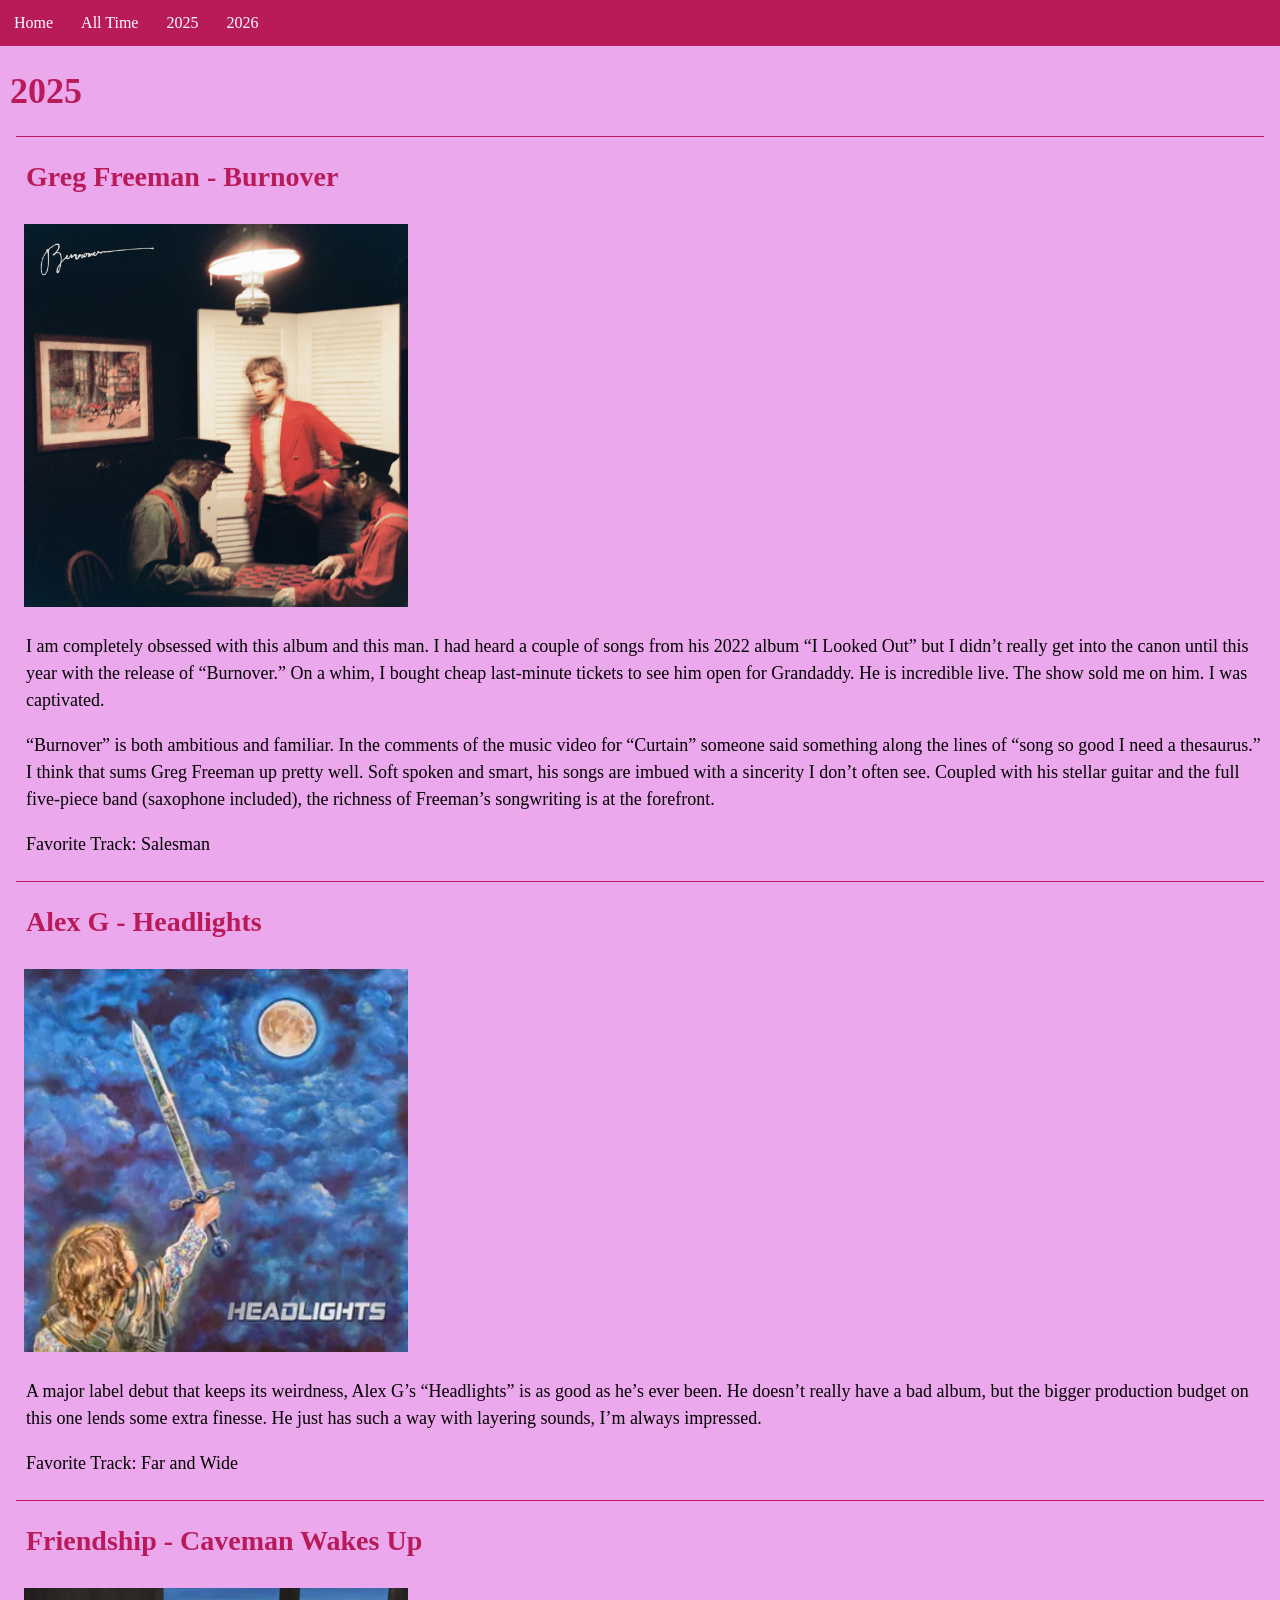
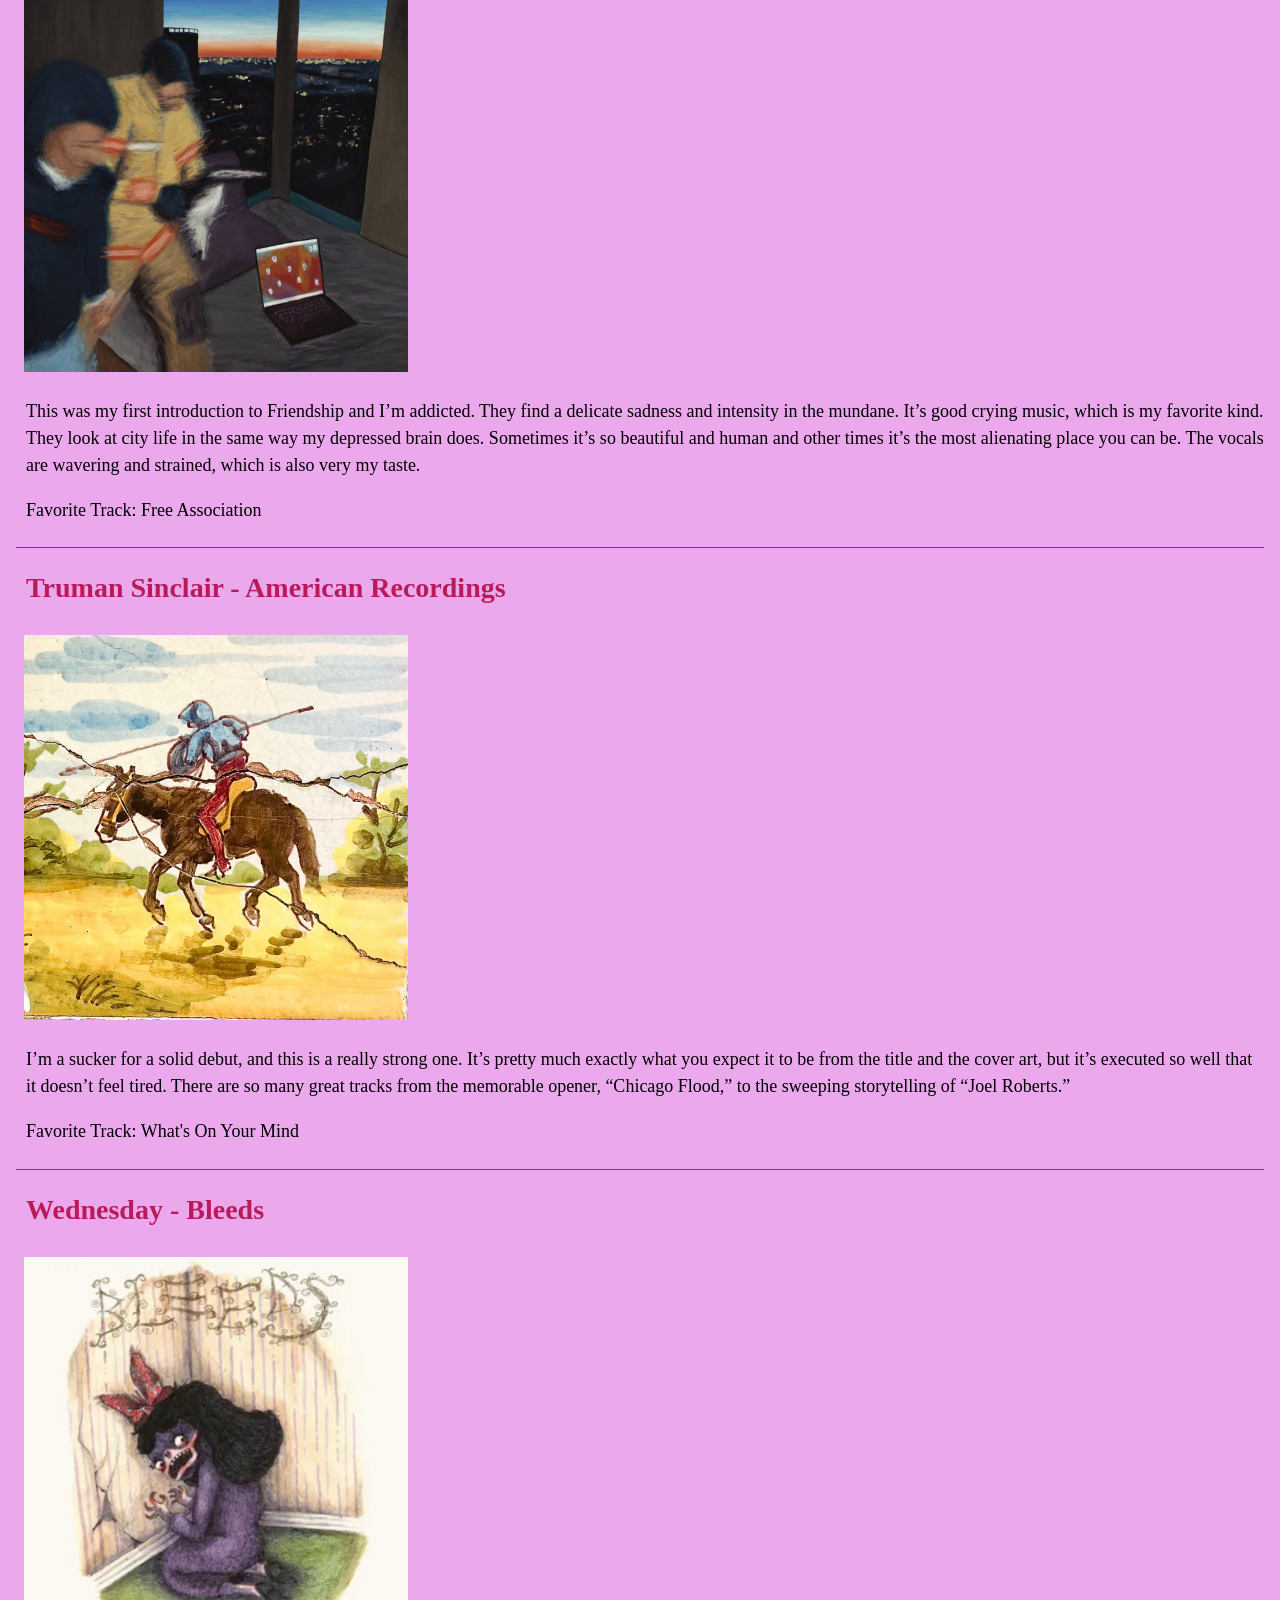
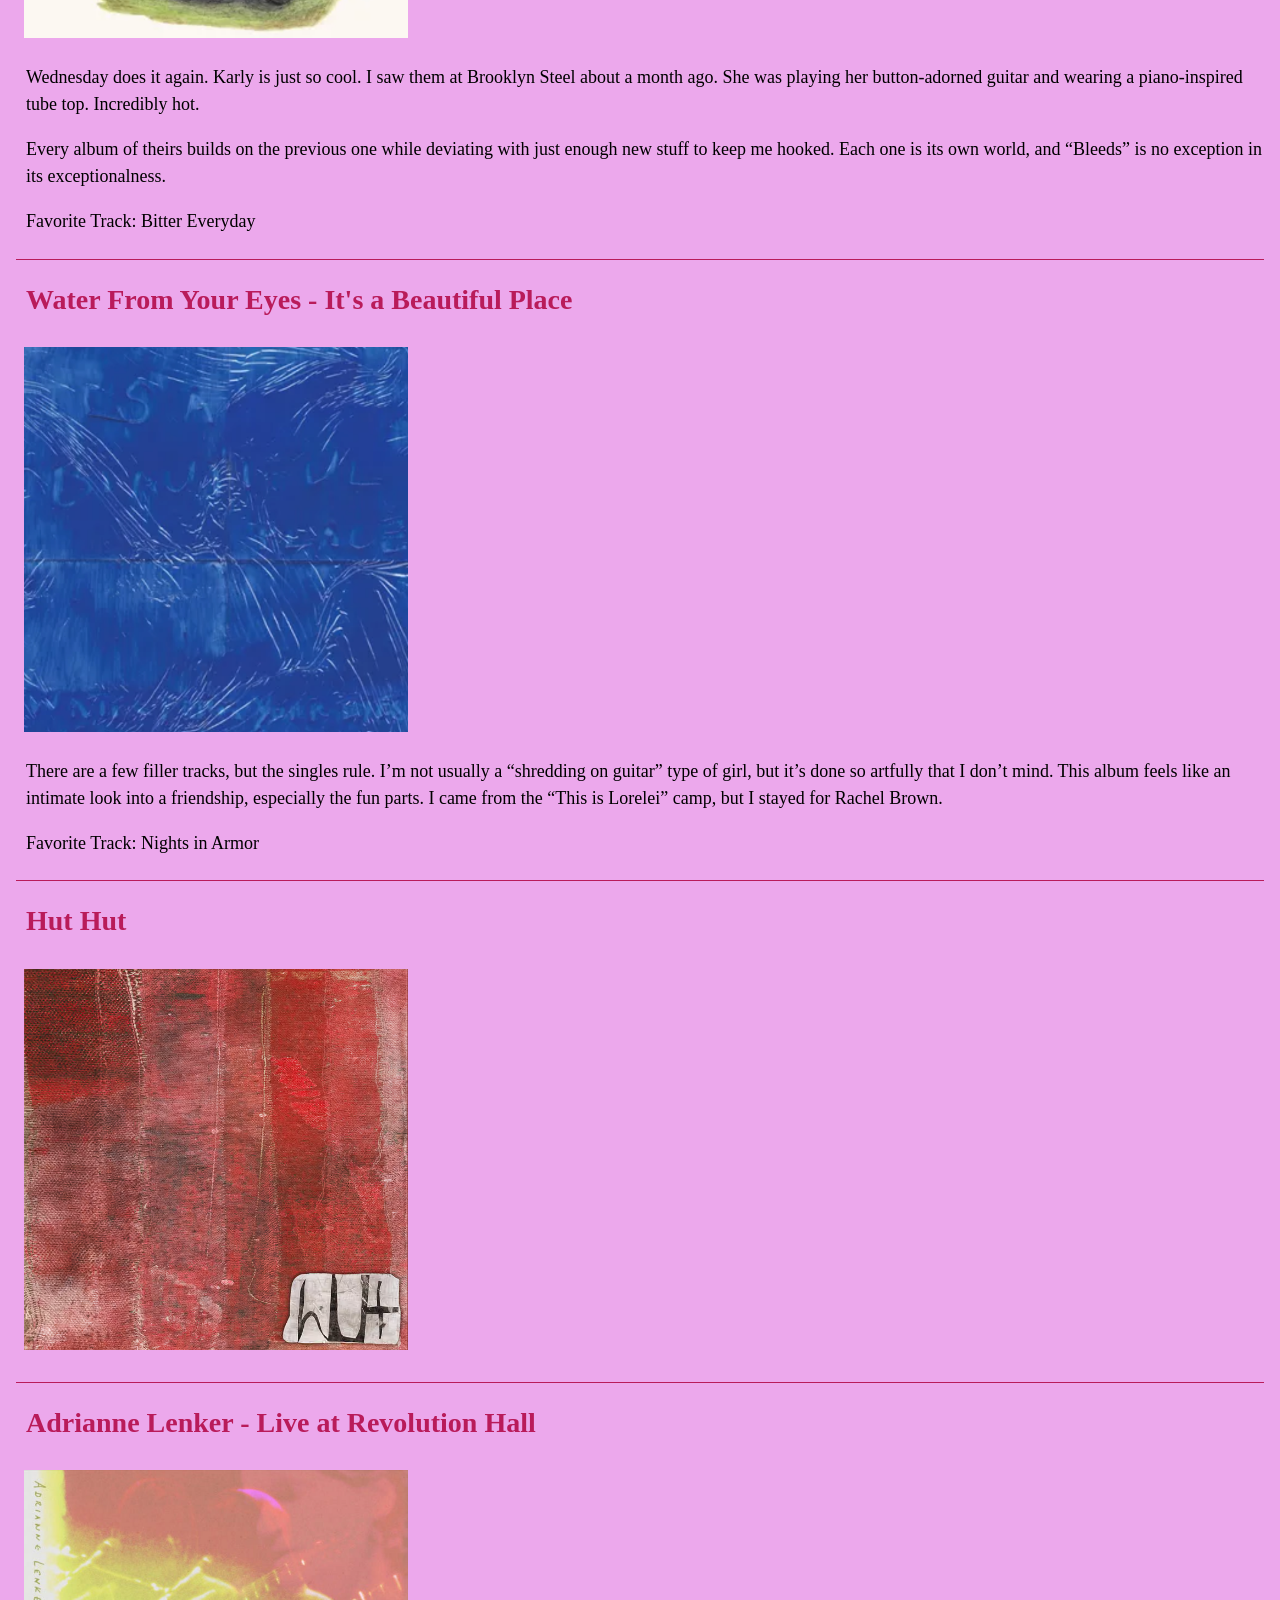
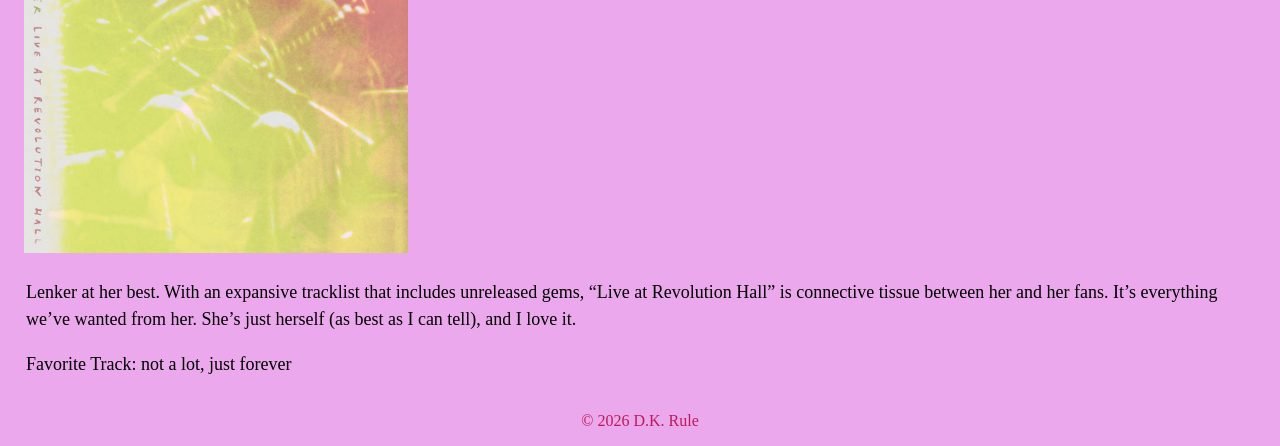
<file: Website 2.0/pages/2025.html>
<!doctype html>

<html lang="en">

<head>
	<meta charset="UTF-8">
	<meta name="viewport" content="width=device-width, initial-scale=1.0">
	<title>2025</title>
	<link rel="stylesheet" href="../style.css">
</head>
<body>
<div class="page-container">
	<nav class="navbar">
		<ul class="nav-list">
			<li><a href="../index.html">Home</a></li>
			<li><a href="alltime.html">All Time</a></li>
			<li><a href="2025.html">2025</a></li>
			<li><a href="2026.html">2026</a></li>
		</ul>
	</nav>
	<h1>2025</h1>
	<div class="content-container">
			<h2>Greg Freeman - Burnover</h2>
			<a href="https://open.spotify.com/album/0C9nK6t31Xxpv6XtMakvQv?si=lLLg1eiwQ2GifkDfn7lVlQ">
				<img src="../Images/2025/Greg%20Freeman%20Burnover.jpg" alt="Greg Freeman Burnover" width="400">
			</a>
			<p>I am completely obsessed with this album and this man. I had heard a couple of songs from his 2022 album “I Looked Out” but I didn’t really get into the canon until this year with the release of “Burnover.” On a whim, I bought cheap last-minute tickets to see him open for Grandaddy. He is incredible live. The show sold me on him. I was captivated.</p>
			<p>“Burnover” is both ambitious and familiar. In the comments of the music video for “Curtain” someone said something along the lines of “song so good I need a thesaurus.” I think that sums Greg Freeman up pretty well. Soft spoken and smart, his songs are imbued with a sincerity I don’t often see. Coupled with his stellar guitar and the full five-piece band (saxophone included), the richness of Freeman’s songwriting is at the forefront.</p>
			<p>Favorite Track: Salesman</p>
			<h2>Alex G - Headlights</h2>
			<a href="https://open.spotify.com/album/6txHM80BKWlp4UdqLpWXRZ?si=a-WAE8lJSs-mHevh7Gi6Tw">
				<img src="../Images/2025/Alex%20G%20Headlights.jpg" alt="Alex G Headlights" width="400">
			</a>
			<p>A major label debut that keeps its weirdness, Alex G’s “Headlights” is as good as he’s ever been. He doesn’t really have a bad album, but the bigger production budget on this one lends some extra finesse. He just has such a way with layering sounds, I’m always impressed.</p>
			<p>Favorite Track: Far and Wide</p>
			<h2>Friendship - Caveman Wakes Up</h2>
			<a href="https://open.spotify.com/album/56BMarRYFHZ51ZVTyamBHk?si=n1yHLk7QRFiykCcbS1XxUQ">
				<img src="../Images/2025/Friendship%20Caveman%20Wakes%20Up.jpg" alt="Friendship Caveman Wakes Up" width="400">
			</a>
			<p>This was my first introduction to Friendship and I’m addicted. They find a delicate sadness and intensity in the mundane. It’s good crying music, which is my favorite kind. They look at city life in the same way my depressed brain does. Sometimes it’s so beautiful and human and other times it’s the most alienating place you can be. The vocals are wavering and strained, which is also very my taste.</p>
			<p>Favorite Track: Free Association</p>
			<h2>Truman Sinclair - American Recordings</h2>
			<a href="https://open.spotify.com/album/4uc19QGmrmKLoGxTjS94IE?si=sqkurgG7QUiXlcleUJqXKA">
				<img src="../Images/2025/Truman%20Sinclair%20American%20Recordings.jpg" alt="Truman Sinclair American Recordings" width="400">
			</a>
			<p>I’m a sucker for a solid debut, and this is a really strong one. It’s pretty much exactly what you expect it to be from the title and the cover art, but it’s executed so well that it doesn’t feel tired. There are so many great tracks from the memorable opener, “Chicago Flood,” to the sweeping storytelling of “Joel Roberts.”</p>
			<p>Favorite Track: What's On Your Mind</p>
			<h2>Wednesday - Bleeds</h2>
			<a href="https://open.spotify.com/album/29HKbQ2pgXgElTnH66mFXK?si=Brbdd3ByQ0K6GCeK8DJvWQ">
				<img src="../Images/2025/Wednesday%20Bleeds.jpg" alt="Wednesday Bleeds" width="400">
			</a>
			<p>Wednesday does it again. Karly is just so cool. I saw them at Brooklyn Steel about a month ago. She was playing her button-adorned guitar and wearing a piano-inspired tube top. Incredibly hot.</p>
			<p>Every album of theirs builds on the previous one while deviating with just enough new stuff to keep me hooked. Each one is its own world, and “Bleeds” is no exception in its exceptionalness.</p>
			<p>Favorite Track: Bitter Everyday</p>
			<h2>Water From Your Eyes - It's a Beautiful Place</h2>
			<a href="https://open.spotify.com/album/3qbvg9xDwbPYF16L4SAN4d?si=YqtYmXzhT6CjxzvcBj6KFg">
				<img src="../Images/2025/Water%20From%20Your%20Eyes%20It's%20a%20Beautiful%20Place.jpg" alt="Water From Your Eyes It's a Beautiful Place" width="400">
			</a>
			<p>There are a few filler tracks, but the singles rule. I’m not usually a “shredding on guitar” type of girl, but it’s done so artfully that I don’t mind. This album feels like an intimate look into a friendship, especially the fun parts. I came from the “This is Lorelei” camp, but I stayed for Rachel Brown.</p>
			<p>Favorite Track: Nights in Armor</p>
			<h2>Hut Hut</h2>
			<a href="https://open.spotify.com/album/1LCRYjHN6i4hFnp25cw4P8?si=h0k-4NjcToKlLdTCJN1o8g">
				<img src="../Images/2025/Hut%20Hut.jpg" alt="Hut Hut" width="400">
			</a>
			<h2>Adrianne Lenker - Live at Revolution Hall</h2>
			<a href="https://open.spotify.com/album/75we1a6BxIFyoUrmW6fhdu?si=jLk0td9zSpew3HuOKO47vQ">
				<img src="../Images/2025/Adrianne%20Lenker%20Live%20at%20Revolution%20Hall.jpg" alt="Adrianne Lenker Live at Revolution Hall" width="400">
			</a>
			<p>Lenker at her best. With an expansive tracklist that includes unreleased gems, “Live at Revolution Hall” is connective tissue between her and her fans. It’s everything we’ve wanted from her. She’s just herself (as best as I can tell), and I love it.</p>
			<p>Favorite Track: not a lot, just forever</p>
		</div>
	<footer class="site-footer">© 2026 D.K. Rule</footer>
</div>
</body>
</html>
</file>
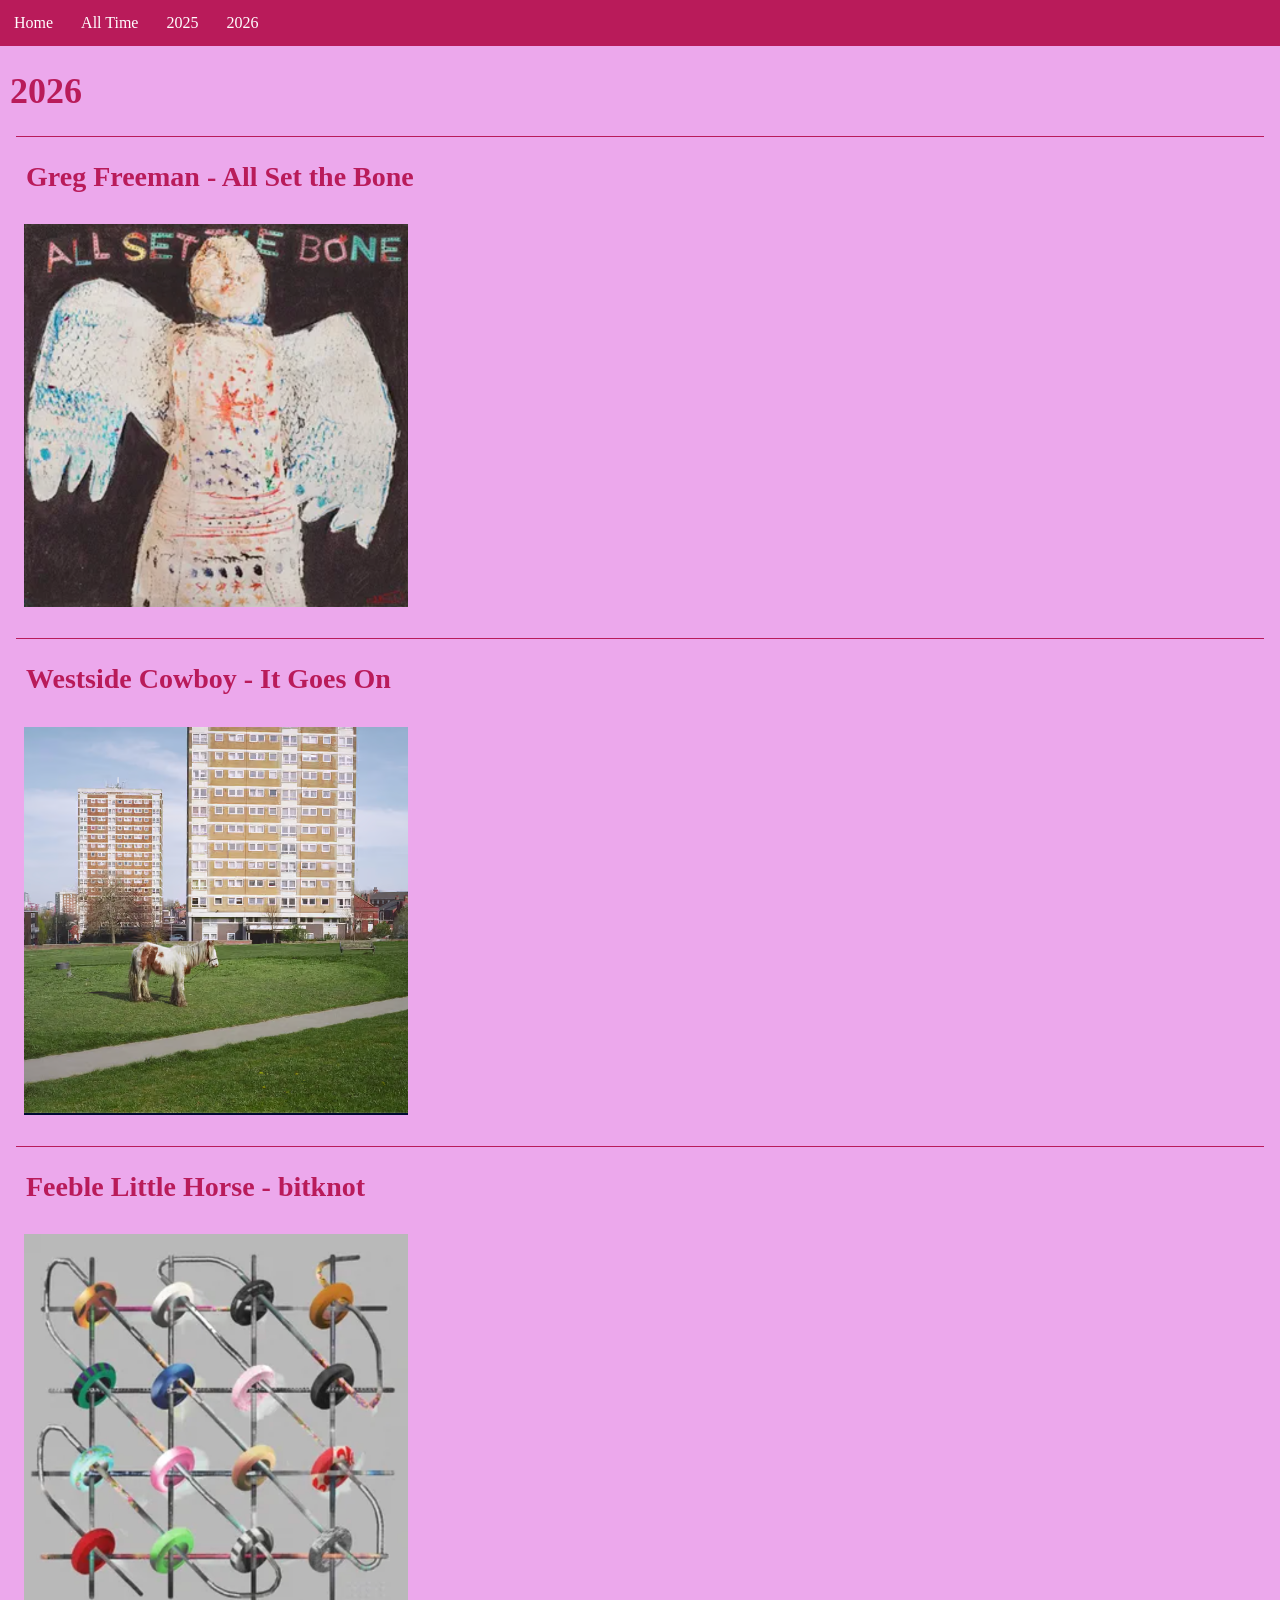
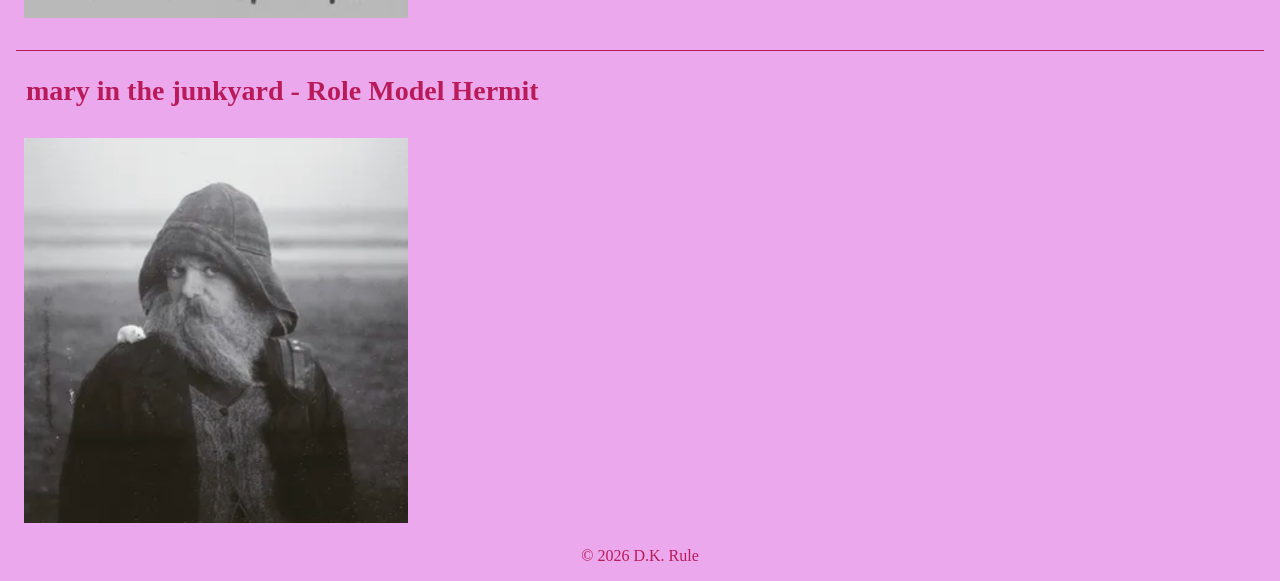
<file: Website 2.0/pages/2026.html>
<!doctype html>

<html lang="en">

<head>
	<meta charset="UTF-8">
	<meta name="viewport" content="width=device-width, initial-scale=1.0">
	<title>2026</title>
	<link rel="stylesheet" href="../style.css">
</head>
<body>
<div class="page-container">
	<nav class="navbar">
		<ul class="nav-list">
			<li><a href="../index.html">Home</a></li>
			<li><a href="alltime.html">All Time</a></li>
			<li><a href="2025.html">2025</a></li>
			<li><a href="2026.html">2026</a></li>
		</ul>
	</nav>
    <h1>2026</h1>
<div class="content-container">
			<h2>Greg Freeman - All Set the Bone</h2>
	<a href="https://open.spotify.com/album/2uTMERh6Ta40fBW2aKTjtQ?si=V502nYauR-WlRfvBsezgVg">
		<img src="../Images/2026/Greg%20Freeman%20All%20Set%20the%20Bone.jpg" alt="Greg Freeman All Set the Bone" width="400">
	</a>
			<h2>Westside Cowboy - It Goes On</h2>
	<a href="https://open.spotify.com/album/3dWKCKeiWtxjDNPTbGCQTO?si=Lks1O7OUTvm5GMpJmKS_cQ">
		<img src="../Images/2026/Westside%20Cowboy%20It%20Goes%20On.jpg" alt="Westside Cowboy It Goes On" width="400">
	</a>
			<h2>Feeble Little Horse - bitknot</h2>
	<a href="https://open.spotify.com/album/5wpfyoOxAVSVtzszRHVcIZ?si=X_8qHux8QDadE7UJCepnDw">
		<img src="../Images/2026/Feeble%20Little%20Horse%20bitknot.jpg" alt="Feeble Little Horse bitknot" width="400">
	</a>
			<h2>mary in the junkyard - Role Model Hermit</h2>
	<a href="https://open.spotify.com/album/0r5nmjIvD8FmcgWsILF1Eh?si=U_SAqAXhSyGBWYohf8yNLw">
		<img src="../Images/2026/mary%20in%20the%20junkyard%20Role%20Model%20Hermit.jpg" alt="mary in the junkyard Role Model Hermit" width="400">
	</a>
	</div>
	<footer class="site-footer">© 2026 D.K. Rule</footer>
</div>
</body>
</html>
</file>
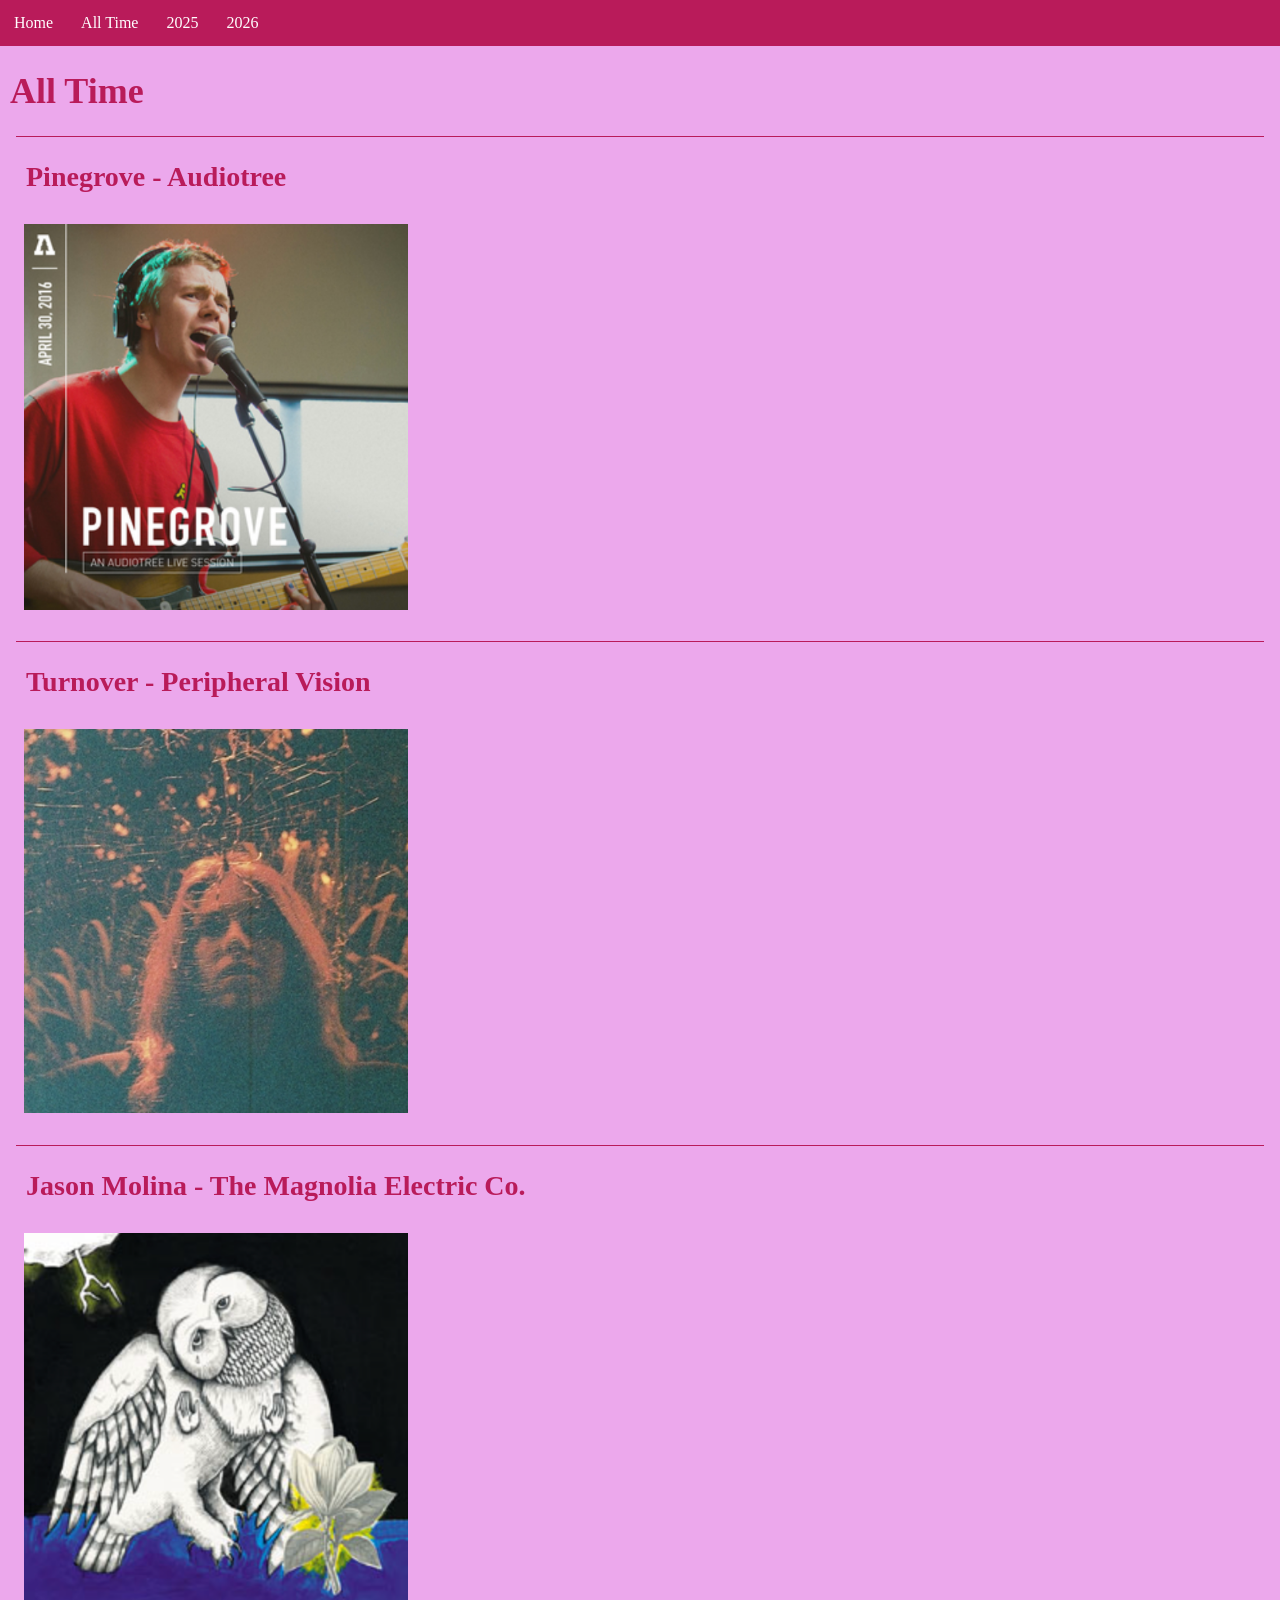
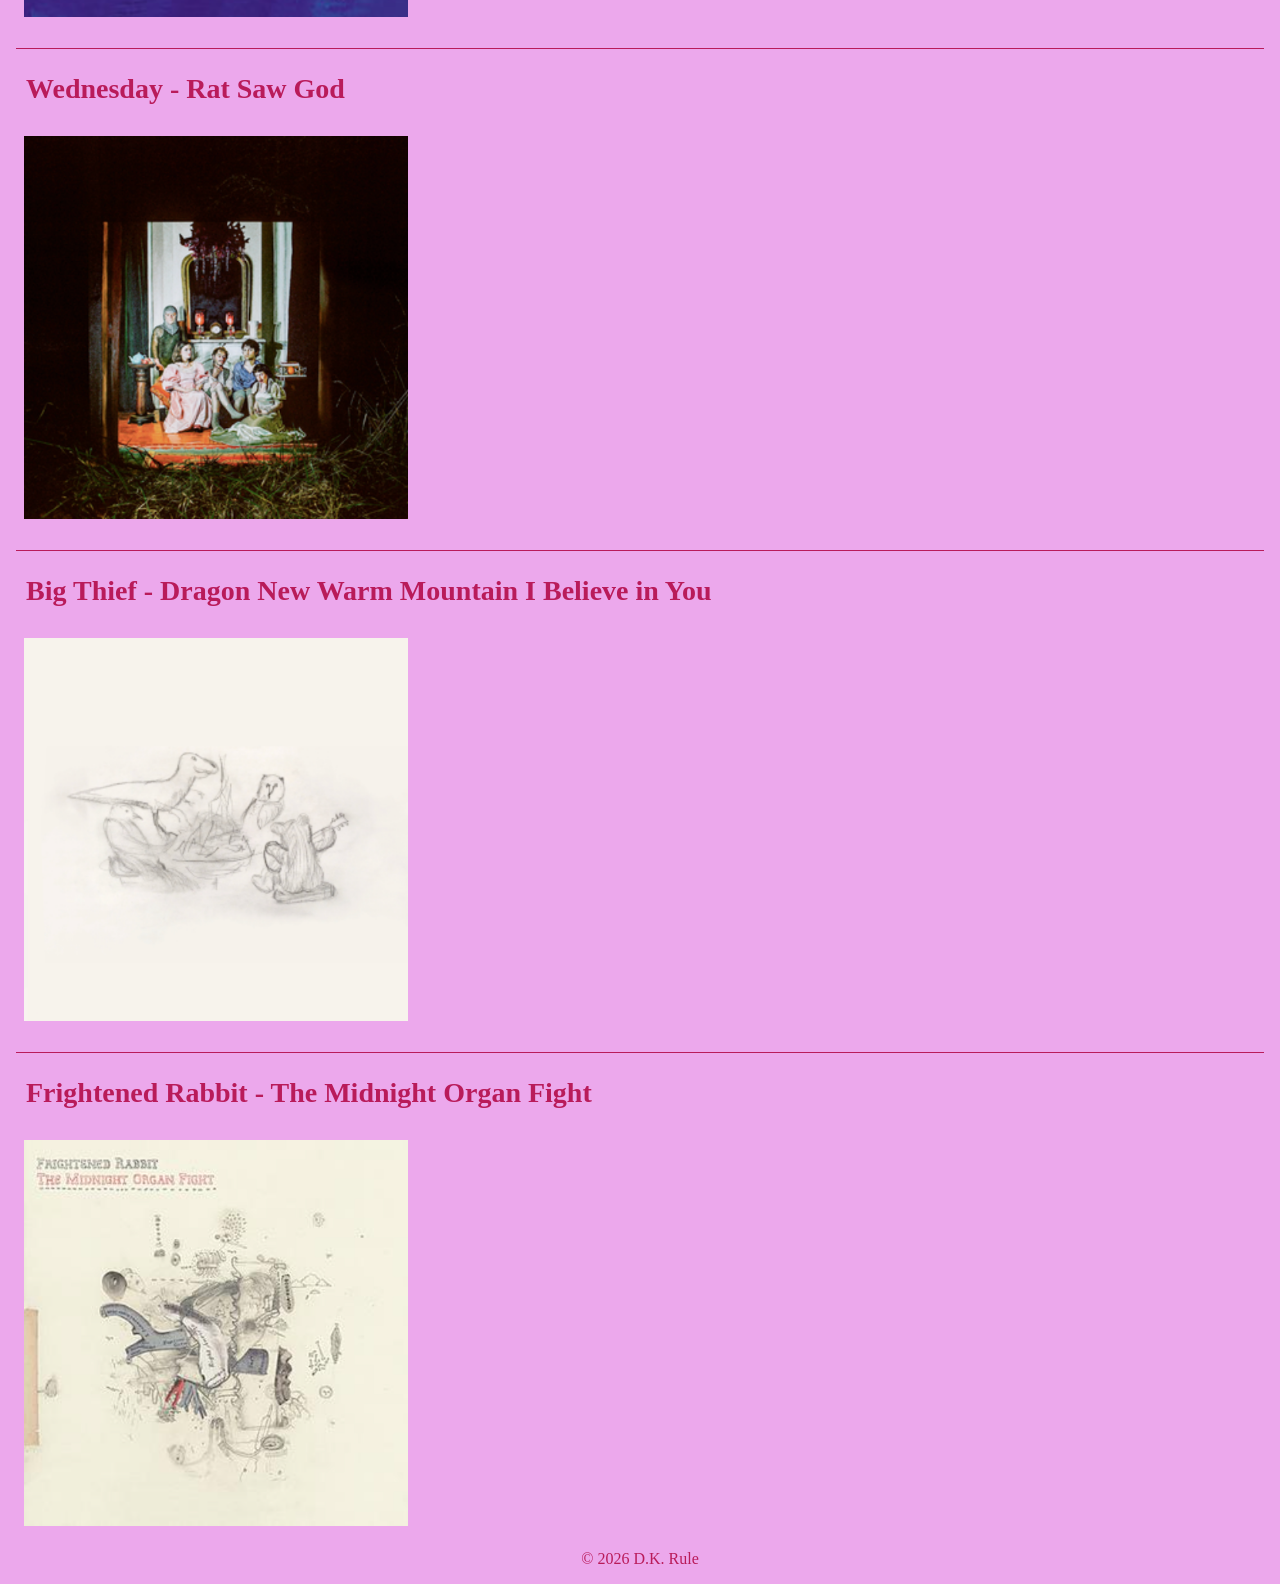
<file: Website 2.0/pages/alltime.html>
<!doctype html>

<html lang="en">

<head>
	<meta charset="UTF-8">
	<meta name="viewport" content="width=device-width, initial-scale=1.0">
	<title>All Time</title>
	<link rel="stylesheet" href="../style.css">
</head>
<body>
<div class="page-container">
	<nav class="navbar">
		<ul class="nav-list">
			<li><a href="../index.html">Home</a></li>
			<li><a href="alltime.html">All Time</a></li>
			<li><a href="2025.html">2025</a></li>
			<li><a href="2026.html">2026</a></li>
		</ul>
	</nav>
	<h1>All Time</h1>
<div class="content-container">
	<h2>Pinegrove - Audiotree</h2>
	<a href="https://open.spotify.com/album/4nspGnqK86r2DS06FjtA0U?si=b9RakEXkSOm3T1-fcwEuaQ">
		<img src="../Images/All%20Time/Pinegrove%20Audiotree.jpg" alt="Pinegrove Audiotree" width="400">
	</a>
	<h2>Turnover - Peripheral Vision</h2>
	<a href="https://open.spotify.com/album/5On8s1irA6JETiDvt2VUy7?si=ugwZ4hqcR2uq8cw63_rKBw">
		<img src="../Images/All%20Time/Turnover%20Peripheral%20Vision.jpg" alt="Turnover Peripheral Vision" width="400">
	</a>
	<h2>Jason Molina - The Magnolia Electric Co.</h2>
	<a href="https://open.spotify.com/album/5MqGZZtQ36zsETrTK2uy04?si=8K1fodkCQoqEgpxaT0HRkQ">
		<img src="../Images/All%20Time/Jason%20Molina%20The%20Magnolia%20Electric%20Co..jpg" alt="Jason Molina The Magnolia Electric Co." width="400">
	</a>
	<h2>Wednesday - Rat Saw God</h2>
	<a href="https://open.spotify.com/album/1oTR3aC0jYmwUlr9duBi05?si=-ONlceSLSFiHvfK2SXPr3Q">
		<img src="../Images/All%20Time/Wednesday%20Rat%20Saw%20God.jpg" alt="Wednesday Rat Saw God" width="400">
	</a>
	<h2>Big Thief - Dragon New Warm Mountain I Believe in You</h2>
	<a href="https://open.spotify.com/album/7Ln81p86r5cCsesd3KBWIY?si=EhwofGMXSnGLYQt1JQ0e_w">
		<img src="../Images/All%20Time/Big%20Thief%20Dragon%20New%20Warm%20Mountain%20I%20Believe%20In%20You.jpg" alt="Big Thief Dragon New Warm Mountain I Believe in You" width="400">
	</a>
	<h2>Frightened Rabbit - The Midnight Organ Fight</h2>
	<a href="https://open.spotify.com/album/42UPwzHW8rhA13t5JJxp09?si=w_j3QdKhQmah-qO5Yc8pqg">
		<img src="../Images/All%20Time/Frightened%20Rabbit%20The%20Midnight%20Organ%20Fight.jpg" alt="Frightened Rabbit The Midnight Organ Fight" width="400">
	</a>
	</div>
	<footer class="site-footer">© 2026 D.K. Rule</footer>
</div>
</body>
</html>
</file>
<file: Website 2.0/style.css>
*,
*::before,
*::after {
  box-sizing: border-box;
}

body  {
  background-color: #eca8ec;
  margin: 0;
}

.page-container {
  width: 100%;
  min-height: 100vh;
}

.navbar {
  background-color: #b91b5a;
}

.navbar ul {
  display: flex;
  flex-wrap: wrap;
  list-style-type: none;
  margin: 0;
  padding: 0;
}

.navbar ul li {
  flex: 0 0 auto;
}

.navbar li a {
  display: block;
  color: white;
  text-align: center;
  padding: 14px;
  text-decoration: none;
}

.navbar li a:hover {
    background-color: white;
    color: #b91b5a;
}


.content-container {
    margin: 0;
    padding: 0 16px;
}

.site-footer {
    color: #b91b5a;
    padding: 16px;
    text-align: center;
}

h1, h2, h3{
    margin-left: 0;
    padding-left: 10px;
    color: #b91b5a;
}

h1 {
    font-size: 36px;
}

#home-title {
    text-align: center;
}

h2 {
    font-size: 28px;
    border-top: 1px solid #b91b5a;
    padding-top: 24px;
}

h3 {
    font-size: 22px;
}

p {
    color: #000000;
    font-size: 18px;
    line-height: 1.5;
    margin-left: 10px;
}

.artist-album-table {
    display: grid;
    margin: 0 10px 24px;
    max-width: 700px;
    width: calc(100% - 20px);
}

.artist-album-row {
    display: grid;
    grid-template-columns: minmax(0, 1fr) minmax(0, 1.5fr) minmax(0, 1.5fr);
}

.artist-album-row > div {
    border: 1px solid #b91b5a;
    padding: 8px 12px;
    overflow-wrap: anywhere;
}

.artist-album-header {
    background-color: #b91b5a;
    color: white;
    font-weight: bold;
}

img {
    display: block;
    height: auto;
    max-width: 100%;
    background-color: #eca8ec;
    padding: 8px;
}

.favorites-grid {
    display: grid;
    grid-template-columns: repeat(4, minmax(0, 1fr));
    gap: 12px;
}

.favorites-column {
    border: 1px solid #b91b5a;
    padding: 8px;
    vertical-align: top;
}

.favorites-column h2 {
    background-color: #b91b5a;
    border-top: 0;
    color: white;
    margin: -8px -8px 8px;
    padding: 8px;
}

.favorites-column ul {
    padding-left: 20px;
}

.favorites-column img {
    display: block;
    height: auto;
    max-width: 100%;
    margin-bottom: 12px;
}

@media (max-width: 800px) {
    .favorites-grid {
        grid-template-columns: repeat(2, minmax(0, 1fr));
    }
}

@media (max-width: 480px) {
    .navbar li a {
        padding: 12px 10px;
    }

    h1 {
        font-size: 30px;
    }

    h2 {
        font-size: 24px;
        padding-top: 20px;
    }

    p {
        margin-left: 0;
    }

    .favorites-grid {
        grid-template-columns: 1fr;
    }
}
</file>
